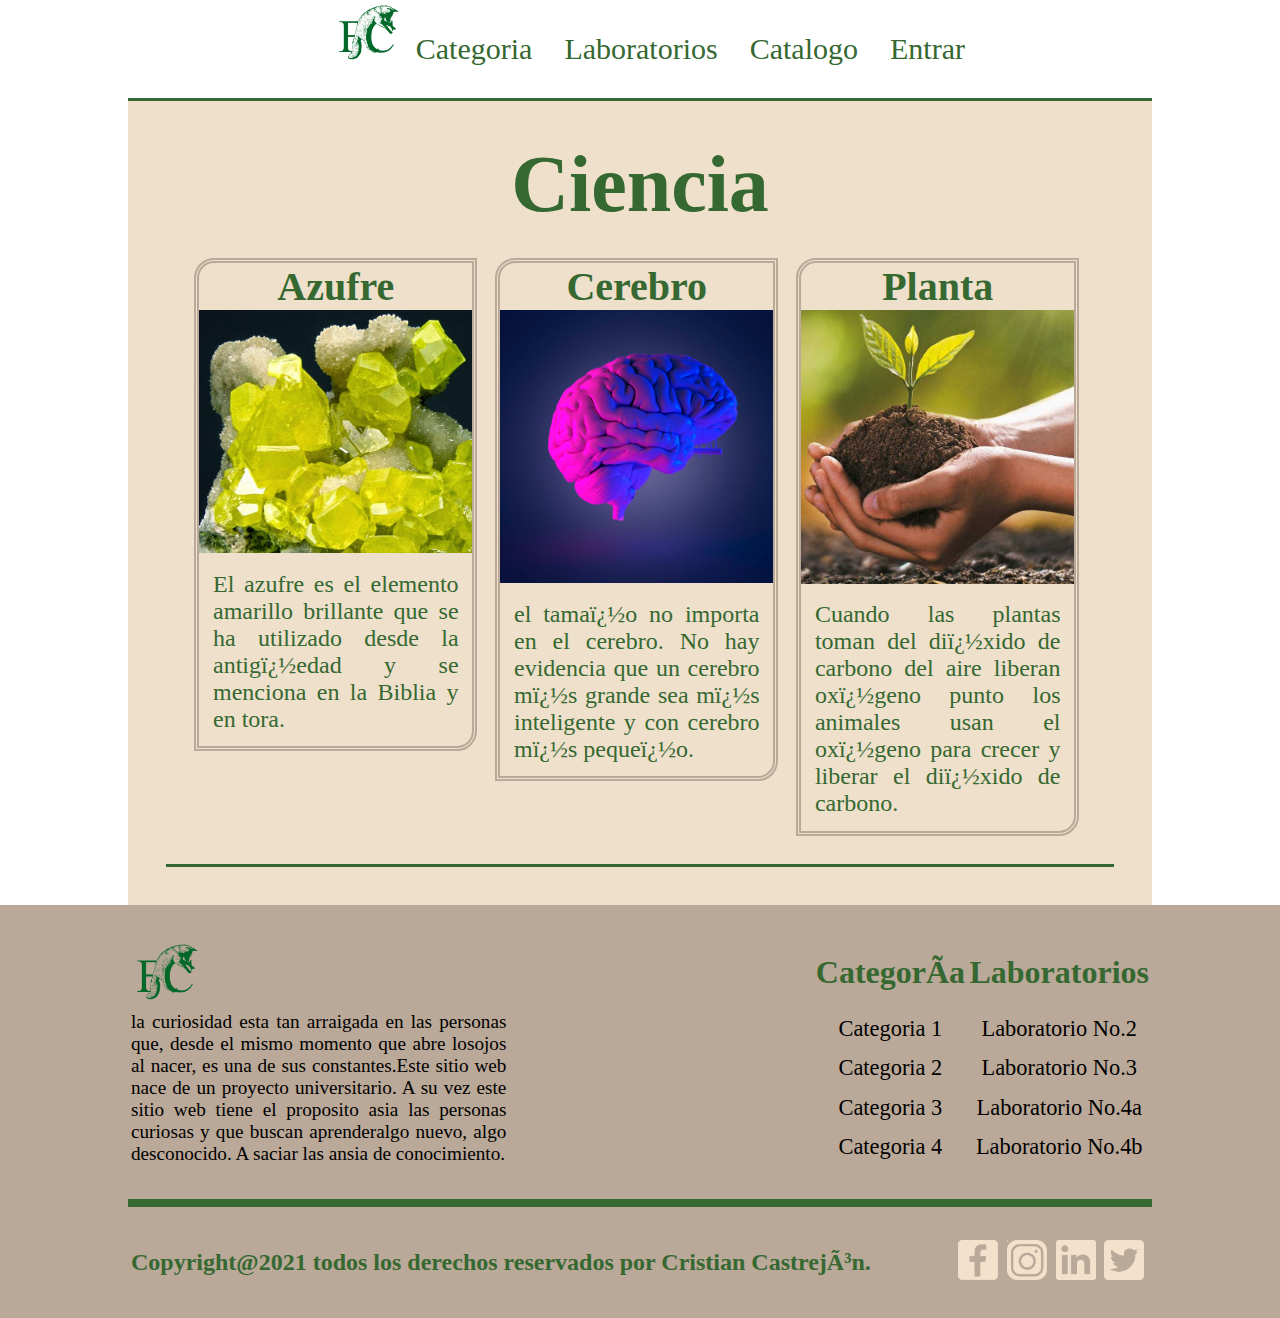
<file: paginas/ciencia.html>
<!DOCTYPE html>
<html>
<head>
<meta charset="ISO-8859-1">
<title>Ciencia</title>
   <link rel="shortcut icon" href="../imagenes/zorrito.png" />
   <link href="../css/post.css" rel="stylesheet" type="text/css">
</head>
<body>
<header>
	<link href="../css/nav.css" rel="stylesheet" type="text/css">
	<nav>
		<ul class="contenedornav">
			<li><a href="../index.html"><img src="../imagenes/zorrito.png" alt="logo"height="67"></a></li>
				 <li class="parte"><a >Categoria</a>
					 <ul class="lab">
						 <li ><a href="historia.html">Historia</a>
						 <li ><a href="ciencia.html">Ciencia</a>
						 <li ><a href="geografia.html">Geografía</a>
						 <li ><a href="cultura.html">Cultura</a>
					 </ul>
				 </li>
				 <li class="parte"><a >Laboratorios</a>
					 <ul class="lab">
						 <li ><a href="laboratori2.html">Laboratorio No. 2.2</a>
						 <li ><a href="laboratorio3.html">Laboratorio No. 3</a>
					 </ul>
				 </li>
				 <li class="parte"><a href="#">Catalogo</a></li>
				 <li class="parte"><a href="entrar.html">Entrar</a></li>
		</ul>
	</nav>
<main>

<h1>Ciencia</h1>
	<article class="seccion-post">
		<div class="caja-post">
			<div class="post">
				<h2 class="titulo">Azufre</h2>
				<img class="figura" src="../imagenes/azufre.jpg">			
				<p class="descripcion">
				El azufre es el elemento amarillo brillante que se ha utilizado desde la antig�edad y se menciona en la Biblia y en tora.
				</p>
		</div>
		<div class="post">
			<h2 class="titulo">Cerebro</h2>
			<img class="figura" src="..\imagenes\cerebro.jpg">
			<p class="descripcion">
			el tama�o no importa en el cerebro. No hay evidencia que un cerebro m�s grande sea m�s inteligente y con cerebro m�s peque�o.
			</p>
		</div>
		
		<div class="post">
			<h2 class="titulo">Planta</h2>
			<img class="figura" src="..\imagenes\planta.jpg">
			<p class="descripcion">
			Cuando las plantas toman del di�xido de carbono del aire liberan ox�geno punto los animales usan el ox�geno para crecer y liberar el di�xido de carbono.
			</p>
		</div>
	</div>
		
	</article>
</main>
</header>
<link href="../css/footer.css" rel="stylesheet" type="text/css">
<footer>
    <TABLE>
        <TR>
            <TH><img src="../imagenes/zorrito.png" alt="" width="10%"></TH>
            <TH class="texpie2">Categoría</TH>
            <TH class="texpie2">Laboratorios</TH>
        </TR>
        <TR>
            
            <TD class="texpie" ROWSPAN=4>la curiosidad esta tan arraigada en las personas que,
                desde el mismo momento que abre losojos al nacer,
               es una de sus constantes.Este sitio web nace de un proyecto universitario.
               A su vez este sitio web tiene el proposito asia las personas curiosas y que buscan aprenderalgo nuevo,
               algo desconocido. A saciar las ansia de conocimiento.</TD>
            <TD class="columnapie"><a class="pienlace" href="#">Categoria 1</a></TD><TD class="columnapie"><a class="pienlace" href="#">Laboratorio No.2</a></TD>
        </TR>
        <TR>
            <TD class="columnapie"><a class="pienlace" href="#">Categoria 2</a></TD> <TD class="columnapie"><a class="pienlace" href="#">Laboratorio No.3</a></TD>
        </TR>
        <TR>
            <TD class="columnapie"><a class="pienlace" href="#">Categoria 3</a></TD> <TD  class="columnapie"><a class="pienlace" href="#">Laboratorio No.4a</a></TD>
        </TR>
        <TR>
            <TD class="columnapie"><a class="pienlace" href="#">Categoria 4</a></TD> <TD class="columnapie"><a class="pienlace" href="#">Laboratorio No.4b</a></TD>
        </TR>
    </TABLE>
    <hr size="8px" color=#366831 />
    <table>
    <tr><td><h2 class="autor">Copyright@2021 todos los derechos reservados por Cristian Castrejón.</h2></td>
        <td><a href="#" ><img class="red-face" src="../imagenes/facebook1.png" alt="" width="40px"></a></td>
        <td><a href="#"><img src="../imagenes/instagram1.png" alt="" width="40px" class="red"></a></td>
        <td><a href="#"><img src="../imagenes/linkedin1.png" alt="" width="40px" class="red"></a></td>
        <td><a href="#"><img src="../imagenes/twitter1.png" alt="" width="40px" class="red"></a></td>
        </tr>
        
    </table>
</footer>
</body>
</html>
</file>
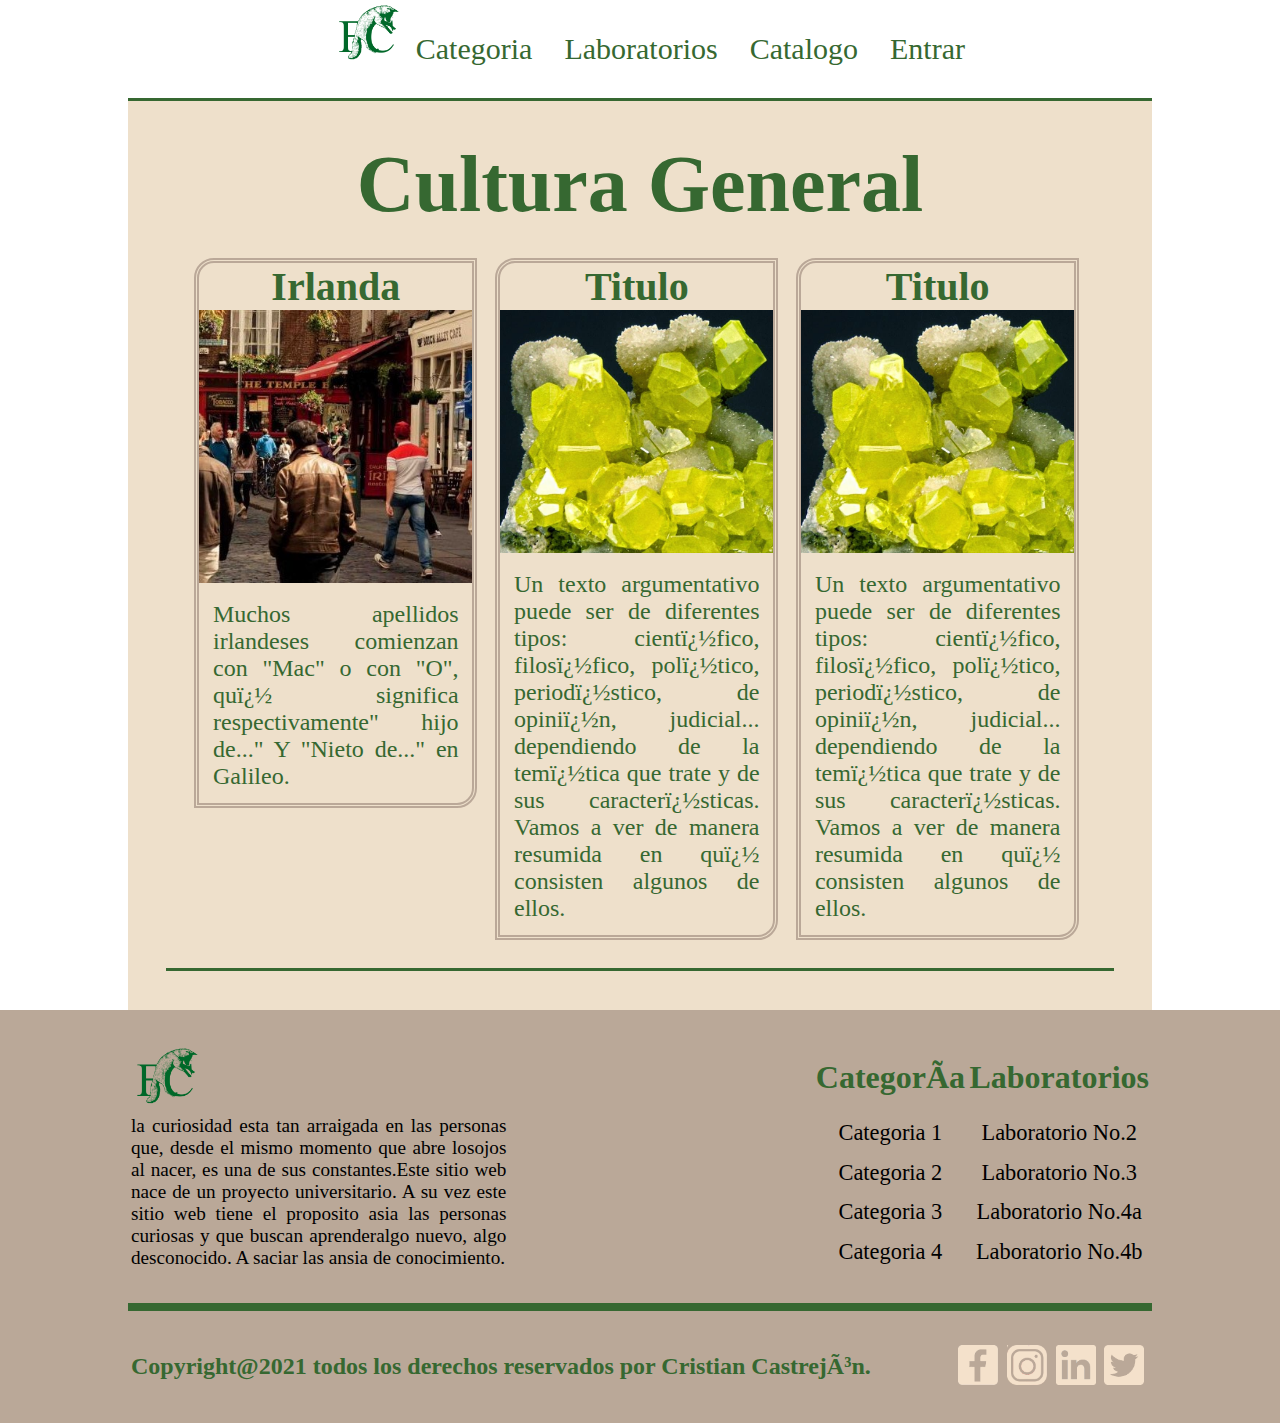
<file: paginas/cultura.html>
<!DOCTYPE html>
<html>
<head>
<meta charset="ISO-8859-1">
<title>Cultura general</title>
   <link rel="shortcut icon" href="../imagenes/zorrito.png" />
   <link href="../css/post.css" rel="stylesheet" type="text/css">
</head>
<body>
<header>
	<link href="../css/nav.css" rel="stylesheet" type="text/css">
	<nav>
		<ul class="contenedornav">
			<li><a href="../index.html"><img src="../imagenes/zorrito.png" alt="logo"height="67"></a></li>
				 <li class="parte"><a >Categoria</a>
					 <ul class="lab">
						 <li ><a href="historia.html">Historia</a>
						 <li ><a href="ciencia.html">Ciencia</a>
						 <li ><a href="geografia.html">Geografía</a>
						 <li ><a href="cultura.html">Cultura</a>
					 </ul>
				 </li>
				 <li class="parte"><a >Laboratorios</a>
					 <ul class="lab">
						 <li ><a href="laboratori2.html">Laboratorio No. 2.2</a>
						 <li ><a href="laboratorio3.html">Laboratorio No. 3</a>
					 </ul>
				 </li>
				 <li class="parte"><a href="#">Catalogo</a></li>
				 <li class="parte"><a href="entrar.html">Entrar</a></li>
		</ul>
	</nav>
<main>

<h1>Cultura General</h1>
	<article class="seccion-post">
		<div class="caja-post">
			<div class="post">
				<h2 class="titulo">Irlanda</h2>
				<img class="figura" src="..\imagenes\irlanda.jpg">			
				<p class="descripcion">
				Muchos apellidos irlandeses comienzan con "Mac" o con "O", qu� significa respectivamente" hijo de..." Y "Nieto de..." en Galileo.
				</p>
		</div>
		<div class="post">
			<h2 class="titulo">Titulo</h2>
			<img class="figura" src="../imagenes/azufre.jpg">
			<p class="descripcion">
			Un texto argumentativo puede ser de diferentes tipos: cient�fico,
			filos�fico, pol�tico, period�stico, de opini�n,
			judicial... dependiendo de la tem�tica que trate y de sus caracter�sticas.
			Vamos a ver de manera resumida en qu� consisten algunos de ellos.
			</p>
		</div>
		
		<div class="post">
			<h2 class="titulo">Titulo</h2>
			<img class="figura" src="../imagenes/azufre.jpg">
			<p class="descripcion">
			Un texto argumentativo puede ser de diferentes tipos: cient�fico,
			filos�fico, pol�tico, period�stico, de opini�n,
			judicial... dependiendo de la tem�tica que trate y de sus caracter�sticas.
			Vamos a ver de manera resumida en qu� consisten algunos de ellos.
			</p>
		</div>
	</div>
		
	</article>


</main>
</header>
<link href="../css/footer.css" rel="stylesheet" type="text/css">
<footer>
    <TABLE>
        <TR>
            <TH><img src="../imagenes/zorrito.png" alt="" width="10%"></TH>
            <TH class="texpie2">Categoría</TH>
            <TH class="texpie2">Laboratorios</TH>
        </TR>
        <TR>
            
            <TD class="texpie" ROWSPAN=4>la curiosidad esta tan arraigada en las personas que,
                desde el mismo momento que abre losojos al nacer,
               es una de sus constantes.Este sitio web nace de un proyecto universitario.
               A su vez este sitio web tiene el proposito asia las personas curiosas y que buscan aprenderalgo nuevo,
               algo desconocido. A saciar las ansia de conocimiento.</TD>
            <TD class="columnapie"><a class="pienlace" href="#">Categoria 1</a></TD><TD class="columnapie"><a class="pienlace" href="#">Laboratorio No.2</a></TD>
        </TR>
        <TR>
            <TD class="columnapie"><a class="pienlace" href="#">Categoria 2</a></TD> <TD class="columnapie"><a class="pienlace" href="#">Laboratorio No.3</a></TD>
        </TR>
        <TR>
            <TD class="columnapie"><a class="pienlace" href="#">Categoria 3</a></TD> <TD  class="columnapie"><a class="pienlace" href="#">Laboratorio No.4a</a></TD>
        </TR>
        <TR>
            <TD class="columnapie"><a class="pienlace" href="#">Categoria 4</a></TD> <TD class="columnapie"><a class="pienlace" href="#">Laboratorio No.4b</a></TD>
        </TR>
    </TABLE>
    <hr size="8px" color=#366831 />
    <table>
    <tr><td><h2 class="autor">Copyright@2021 todos los derechos reservados por Cristian Castrejón.</h2></td>
        <td><a href="#" ><img class="red-face" src="../imagenes/facebook1.png" alt="" width="40px"></a></td>
        <td><a href="#"><img src="../imagenes/instagram1.png" alt="" width="40px" class="red"></a></td>
        <td><a href="#"><img src="../imagenes/linkedin1.png" alt="" width="40px" class="red"></a></td>
        <td><a href="#"><img src="../imagenes/twitter1.png" alt="" width="40px" class="red"></a></td>
        </tr>
        
    </table>
</footer>
</body>
</html>
</file>
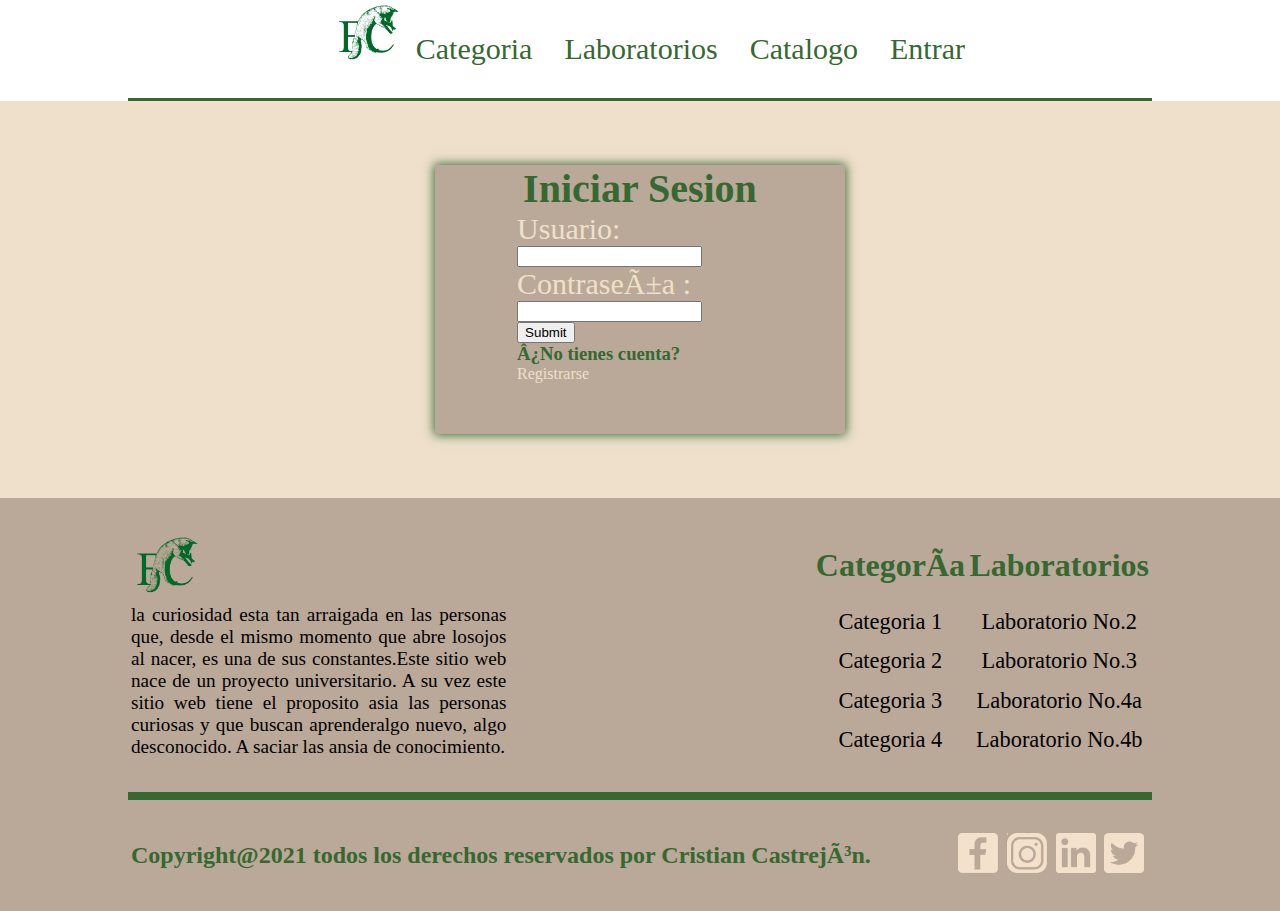
<file: paginas/entrar.html>
<!DOCTYPE html>
<html>
<head>
<meta charset="ISO-8859-1">
<title>Iniciar Sesión</title>
   <link rel="shortcut icon" href="../imagenes/zorrito.png" />
<link href="../css/entrar.css" rel="stylesheet" type="text/css">
</head>
<body>
<header>
	<link href="../css/nav.css" rel="stylesheet" type="text/css">
	<nav>
		<ul class="contenedornav">
			<li><a href="../index.html"><img src="../imagenes/zorrito.png" alt="logo"height="67"></a></li>
				 <li class="parte"><a >Categoria</a>
					 <ul class="lab">
						 <li ><a href="historia.html">Historia</a>
						 <li ><a href="ciencia.html">Ciencia</a>
						 <li ><a href="geografia.html">Geografía</a>
						 <li ><a href="cultura.html">Cultura</a>
					 </ul>
				 </li>
				 <li class="parte"><a >Laboratorios</a>
					 <ul class="lab">
						 <li ><a href="laboratori2.html">Laboratorio No. 2.2</a>
						 <li ><a href="laboratorio3.html">Laboratorio No. 3</a>
					 </ul>
				 </li>
				 <li class="parte"><a href="#">Catalogo</a></li>
				 <li class="parte"><a href="entrar.html">Entrar</a></li>
		</ul>
	</nav>
<main>
	<form action="">
	<h2 class="titulof"> Iniciar Sesion</h2>
		<label>Usuario:</label>
		<input type="text">
		<label>Contraseña :</label>
		<input type="password">
		<input type="submit">
		<h3>¿No tienes cuenta?</h3>
		<a class="regis" href="registrarse.html">Registrarse</a>		
	</form>
</main>
</header>
<link href="../css/footer.css" rel="stylesheet" type="text/css">
<footer>
    <TABLE>
        <TR>
            <TH><img src="../imagenes/zorrito.png" alt="" width="10%"></TH>
            <TH class="texpie2">Categoría</TH>
            <TH class="texpie2">Laboratorios</TH>
        </TR>
        <TR>
            
            <TD class="texpie" ROWSPAN=4>la curiosidad esta tan arraigada en las personas que,
                desde el mismo momento que abre losojos al nacer,
               es una de sus constantes.Este sitio web nace de un proyecto universitario.
               A su vez este sitio web tiene el proposito asia las personas curiosas y que buscan aprenderalgo nuevo,
               algo desconocido. A saciar las ansia de conocimiento.</TD>
            <TD class="columnapie"><a class="pienlace" href="#">Categoria 1</a></TD><TD class="columnapie"><a class="pienlace" href="#">Laboratorio No.2</a></TD>
        </TR>
        <TR>
            <TD class="columnapie"><a class="pienlace" href="#">Categoria 2</a></TD> <TD class="columnapie"><a class="pienlace" href="#">Laboratorio No.3</a></TD>
        </TR>
        <TR>
            <TD class="columnapie"><a class="pienlace" href="#">Categoria 3</a></TD> <TD  class="columnapie"><a class="pienlace" href="#">Laboratorio No.4a</a></TD>
        </TR>
        <TR>
            <TD class="columnapie"><a class="pienlace" href="#">Categoria 4</a></TD> <TD class="columnapie"><a class="pienlace" href="#">Laboratorio No.4b</a></TD>
        </TR>
    </TABLE>
    <hr size="8px" color=#366831 />
    <table>
    <tr><td><h2 class="autor">Copyright@2021 todos los derechos reservados por Cristian Castrejón.</h2></td>
        <td><a href="#" ><img class="red-face" src="../imagenes/facebook1.png" alt="" width="40px"></a></td>
        <td><a href="#"><img src="../imagenes/instagram1.png" alt="" width="40px" class="red"></a></td>
        <td><a href="#"><img src="../imagenes/linkedin1.png" alt="" width="40px" class="red"></a></td>
        <td><a href="#"><img src="../imagenes/twitter1.png" alt="" width="40px" class="red"></a></td>
        </tr>
        
    </table>
</footer>
</body>
</html>
</file>
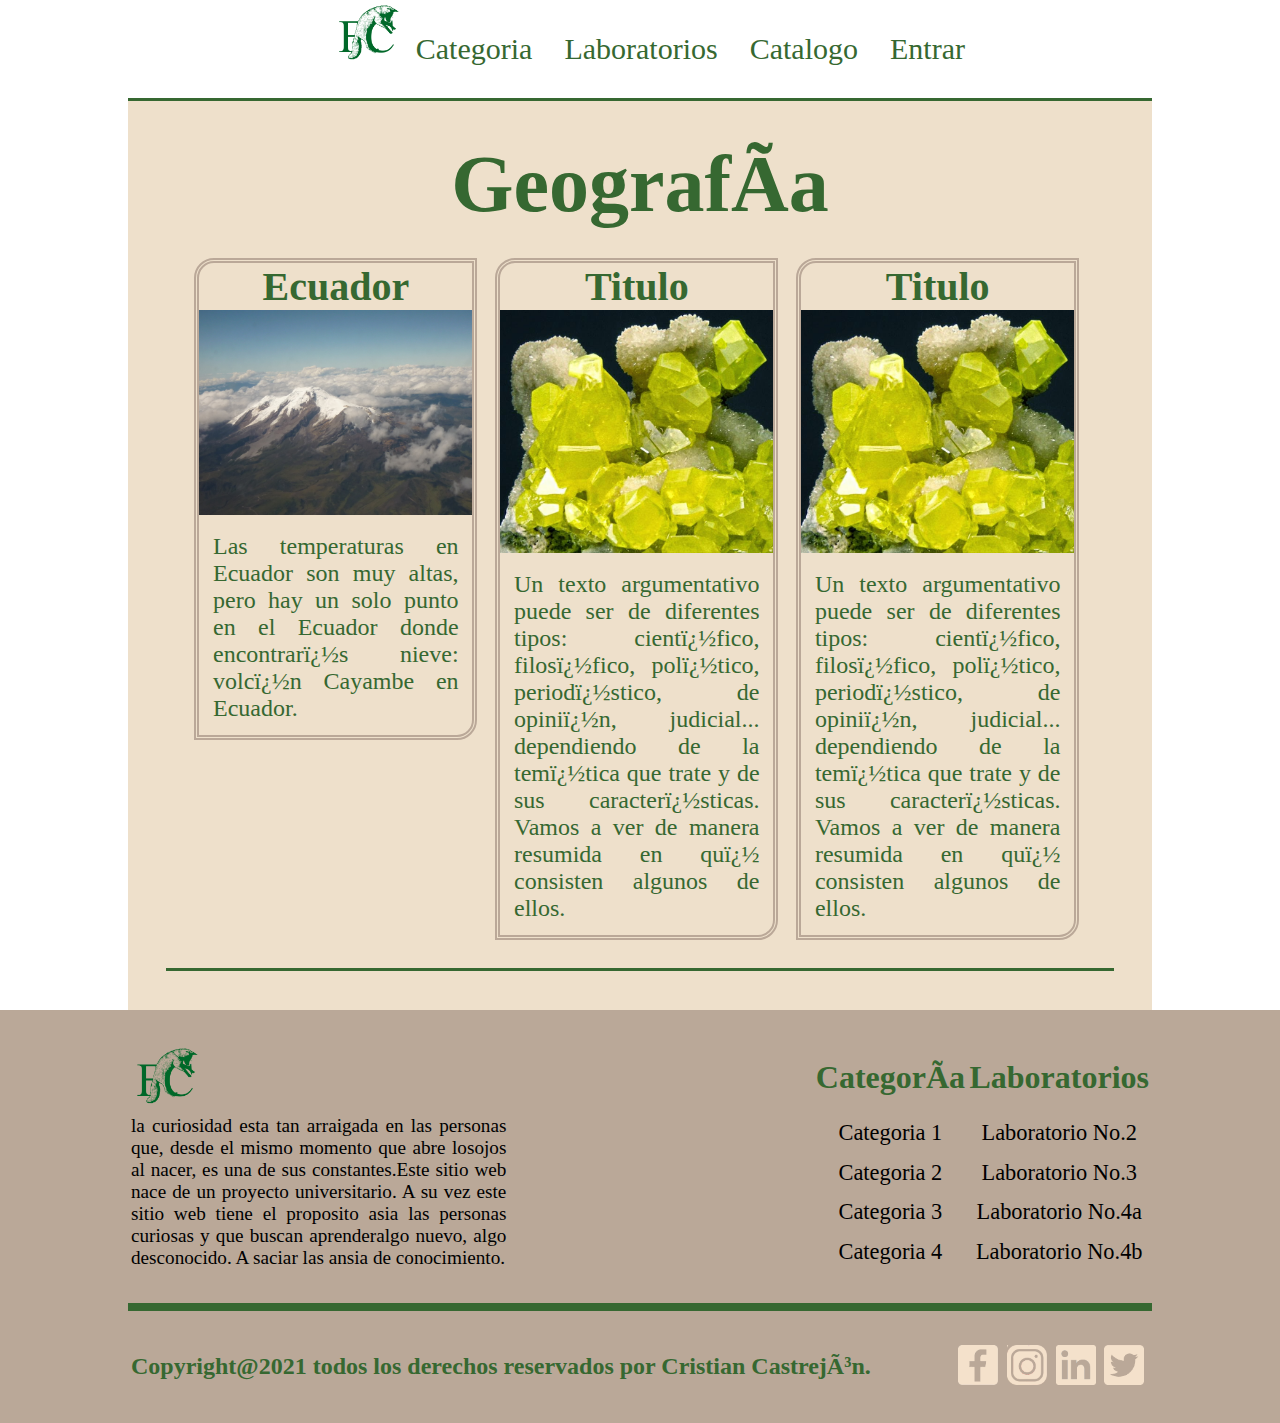
<file: paginas/geografia.html>
<!DOCTYPE html>
<html>
<head>
<meta charset="ISO-8859-1">
<title>Geografía</title>
   <link rel="shortcut icon" href="../imagenes/zorrito.png" />
   <link href="../css/post.css" rel="stylesheet" type="text/css">
</head>
<body>
<header>
	<link href="../css/nav.css" rel="stylesheet" type="text/css">
	<nav>
		<ul class="contenedornav">
			<li><a href="../index.html"><img src="../imagenes/zorrito.png" alt="logo"height="67"></a></li>
				 <li class="parte"><a >Categoria</a>
					 <ul class="lab">
						 <li ><a href="historia.html">Historia</a>
						 <li ><a href="ciencia.html">Ciencia</a>
						 <li ><a href="geografia.html">Geografía</a>
						 <li ><a href="cultura.html">Cultura</a>
					 </ul>
				 </li>
				 <li class="parte"><a >Laboratorios</a>
					 <ul class="lab">
						 <li ><a href="laboratori2.html">Laboratorio No. 2.2</a>
						 <li ><a href="laboratorio3.html">Laboratorio No. 3</a>
					 </ul>
				 </li>
				 <li class="parte"><a href="#">Catalogo</a></li>
				 <li class="parte"><a href="entrar.html">Entrar</a></li>
		</ul>
	</nav>
<main>

<h1>Geografía</h1>
	<article class="seccion-post">
		<div class="caja-post">
			<div class="post">
				<h2 class="titulo">Ecuador</h2>
				<img class="figura" src="../imagenes/volcan en Ecuador.jpg">			
				<p class="descripcion">
				Las temperaturas en Ecuador son muy altas, pero hay un solo punto en el Ecuador donde encontrar�s nieve: volc�n Cayambe en Ecuador.
				</p>
		</div>
		<div class="post">
			<h2 class="titulo">Titulo</h2>
			<img class="figura" src="../imagenes/azufre.jpg">
			<p class="descripcion">
			Un texto argumentativo puede ser de diferentes tipos: cient�fico,
			filos�fico, pol�tico, period�stico, de opini�n,
			judicial... dependiendo de la tem�tica que trate y de sus caracter�sticas.
			Vamos a ver de manera resumida en qu� consisten algunos de ellos.
			</p>
		</div>
		
		<div class="post">
			<h2 class="titulo">Titulo</h2>
			<img class="figura" src="../imagenes/azufre.jpg">
			<p class="descripcion">
			Un texto argumentativo puede ser de diferentes tipos: cient�fico,
			filos�fico, pol�tico, period�stico, de opini�n,
			judicial... dependiendo de la tem�tica que trate y de sus caracter�sticas.
			Vamos a ver de manera resumida en qu� consisten algunos de ellos.
			</p>
		</div>
	</div>
		
	</article>
</main>
</header>
<link href="../css/footer.css" rel="stylesheet" type="text/css">
<footer>
    <TABLE>
        <TR>
            <TH><img src="../imagenes/zorrito.png" alt="" width="10%"></TH>
            <TH class="texpie2">Categoría</TH>
            <TH class="texpie2">Laboratorios</TH>
        </TR>
        <TR>
            
            <TD class="texpie" ROWSPAN=4>la curiosidad esta tan arraigada en las personas que,
                desde el mismo momento que abre losojos al nacer,
               es una de sus constantes.Este sitio web nace de un proyecto universitario.
               A su vez este sitio web tiene el proposito asia las personas curiosas y que buscan aprenderalgo nuevo,
               algo desconocido. A saciar las ansia de conocimiento.</TD>
            <TD class="columnapie"><a class="pienlace" href="#">Categoria 1</a></TD><TD class="columnapie"><a class="pienlace" href="#">Laboratorio No.2</a></TD>
        </TR>
        <TR>
            <TD class="columnapie"><a class="pienlace" href="#">Categoria 2</a></TD> <TD class="columnapie"><a class="pienlace" href="#">Laboratorio No.3</a></TD>
        </TR>
        <TR>
            <TD class="columnapie"><a class="pienlace" href="#">Categoria 3</a></TD> <TD  class="columnapie"><a class="pienlace" href="#">Laboratorio No.4a</a></TD>
        </TR>
        <TR>
            <TD class="columnapie"><a class="pienlace" href="#">Categoria 4</a></TD> <TD class="columnapie"><a class="pienlace" href="#">Laboratorio No.4b</a></TD>
        </TR>
    </TABLE>
    <hr size="8px" color=#366831 />
    <table>
    <tr><td><h2 class="autor">Copyright@2021 todos los derechos reservados por Cristian Castrejón.</h2></td>
        <td><a href="#" ><img class="red-face" src="../imagenes/facebook1.png" alt="" width="40px"></a></td>
        <td><a href="#"><img src="../imagenes/instagram1.png" alt="" width="40px" class="red"></a></td>
        <td><a href="#"><img src="../imagenes/linkedin1.png" alt="" width="40px" class="red"></a></td>
        <td><a href="#"><img src="../imagenes/twitter1.png" alt="" width="40px" class="red"></a></td>
        </tr>
        
    </table>
</footer>
</body>
</html>
</file>
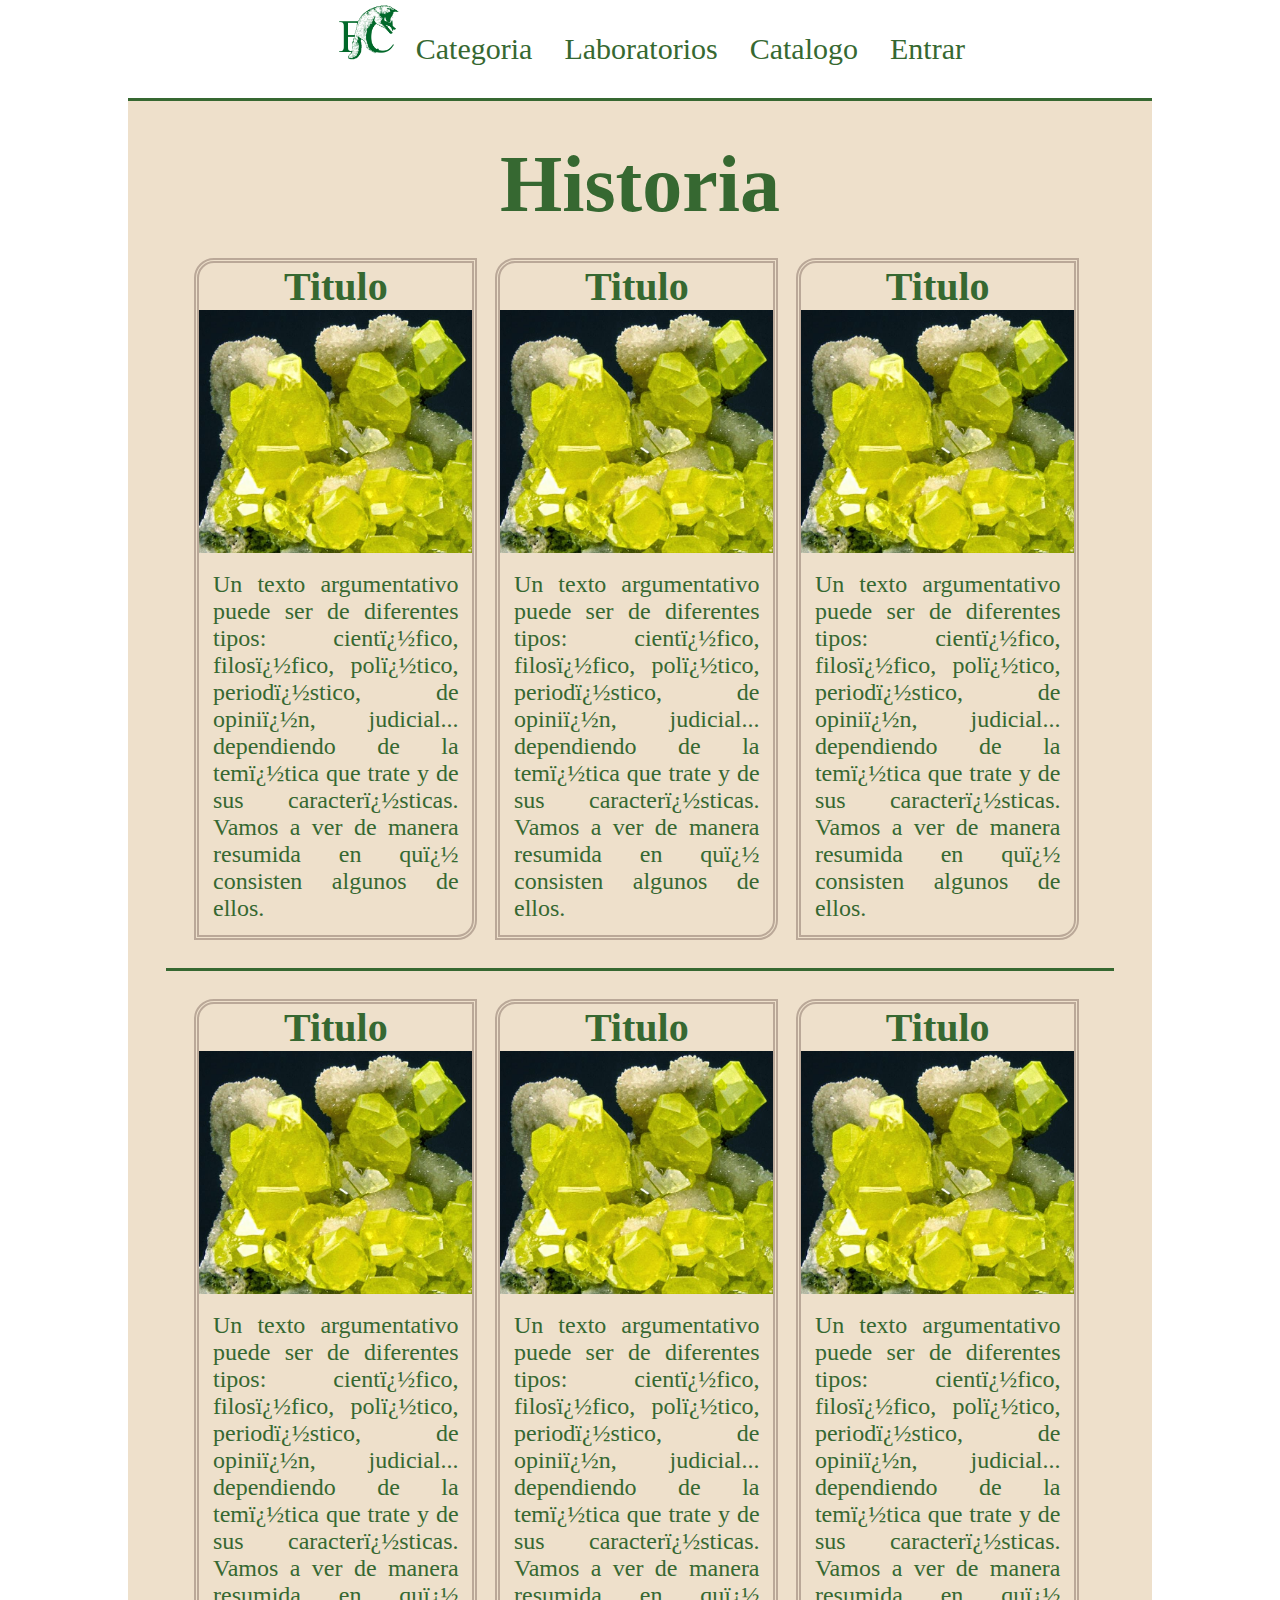
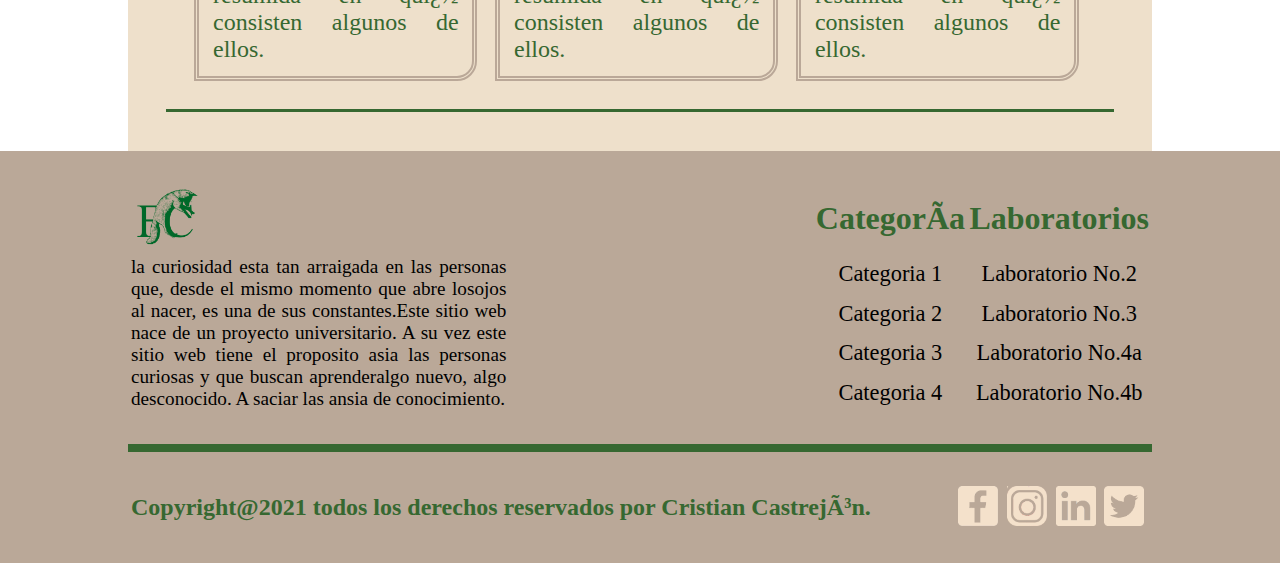
<file: paginas/historia.html>
<!DOCTYPE html>
<html>
<head>
<meta charset="ISO-8859-1">
<title>Historia</title>
   <link rel="shortcut icon" href="../imagenes/zorrito.png" />
   <link href="../css/post.css" rel="stylesheet" type="text/css">
</head>
<body>
<header>
	<link href="../css/nav.css" rel="stylesheet" type="text/css">
	<nav>
		<ul class="contenedornav">
			<li><a href="../index.html"><img src="../imagenes/zorrito.png" alt="logo"height="67"></a></li>
				 <li class="parte"><a >Categoria</a>
					 <ul class="lab">
						 <li ><a href="historia.html">Historia</a>
						 <li ><a href="ciencia.html">Ciencia</a>
						 <li ><a href="geografia.html">Geografía</a>
						 <li ><a href="cultura.html">Cultura</a>
					 </ul>
				 </li>
				 <li class="parte"><a >Laboratorios</a>
					 <ul class="lab">
						 <li ><a href="laboratori2.html">Laboratorio No. 2.2</a>
						 <li ><a href="laboratorio3.html">Laboratorio No. 3</a>
					 </ul>
				 </li>
				 <li class="parte"><a href="#">Catalogo</a></li>
				 <li class="parte"><a href="entrar.html">Entrar</a></li>
		</ul>
	</nav>
<main>
<h1>Historia</h1>
	<article class="seccion-post">
		<div class="caja-post">
			<div class="post">
				<h2 class="titulo">Titulo</h2>
				<img class="figura" src="../imagenes/azufre.jpg">			
				<p class="descripcion">
				Un texto argumentativo puede ser de diferentes tipos: cient�fico,
				filos�fico, pol�tico, period�stico, de opini�n,
				judicial... dependiendo de la tem�tica que trate y de sus caracter�sticas.
				Vamos a ver de manera resumida en qu� consisten algunos de ellos.
				</p>
		</div>
		<div class="post">
			<h2 class="titulo">Titulo</h2>
			<img class="figura" src="../imagenes/azufre.jpg">
			<p class="descripcion">
			Un texto argumentativo puede ser de diferentes tipos: cient�fico,
			filos�fico, pol�tico, period�stico, de opini�n,
			judicial... dependiendo de la tem�tica que trate y de sus caracter�sticas.
			Vamos a ver de manera resumida en qu� consisten algunos de ellos.
			</p>
		</div>
		
		<div class="post">
			<h2 class="titulo">Titulo</h2>
			<img class="figura" src="../imagenes/azufre.jpg">
			<p class="descripcion">
			Un texto argumentativo puede ser de diferentes tipos: cient�fico,
			filos�fico, pol�tico, period�stico, de opini�n,
			judicial... dependiendo de la tem�tica que trate y de sus caracter�sticas.
			Vamos a ver de manera resumida en qu� consisten algunos de ellos.
			</p>
		</div>
	</div>
		
	</article>
	<article class="seccion-post">
		<div class="caja-post">
			<div class="post">
				<h2 class="titulo">Titulo</h2>
				<img class="figura" src="../imagenes/azufre.jpg">			
				<p class="descripcion">
				Un texto argumentativo puede ser de diferentes tipos: cient�fico,
				filos�fico, pol�tico, period�stico, de opini�n,
				judicial... dependiendo de la tem�tica que trate y de sus caracter�sticas.
				Vamos a ver de manera resumida en qu� consisten algunos de ellos.
				</p>
		</div>
		<div class="post">
			<h2 class="titulo">Titulo</h2>
			<img class="figura" src="../imagenes/azufre.jpg">
			<p class="descripcion">
			Un texto argumentativo puede ser de diferentes tipos: cient�fico,
			filos�fico, pol�tico, period�stico, de opini�n,
			judicial... dependiendo de la tem�tica que trate y de sus caracter�sticas.
			Vamos a ver de manera resumida en qu� consisten algunos de ellos.
			</p>
		</div>
		
		<div class="post">
			<h2 class="titulo">Titulo</h2>
			<img class="figura" src="../imagenes/azufre.jpg">
			<p class="descripcion">
			Un texto argumentativo puede ser de diferentes tipos: cient�fico,
			filos�fico, pol�tico, period�stico, de opini�n,
			judicial... dependiendo de la tem�tica que trate y de sus caracter�sticas.
			Vamos a ver de manera resumida en qu� consisten algunos de ellos.
			</p>
		</div>
	</div>
		
	</article>
</main>
</header>
<link href="../css/footer.css" rel="stylesheet" type="text/css">
<footer>
    <TABLE>
        <TR>
            <TH><img src="../imagenes/zorrito.png" alt="" width="10%"></TH>
            <TH class="texpie2">Categoría</TH>
            <TH class="texpie2">Laboratorios</TH>
        </TR>
        <TR>
            
            <TD class="texpie" ROWSPAN=4>la curiosidad esta tan arraigada en las personas que,
                desde el mismo momento que abre losojos al nacer,
               es una de sus constantes.Este sitio web nace de un proyecto universitario.
               A su vez este sitio web tiene el proposito asia las personas curiosas y que buscan aprenderalgo nuevo,
               algo desconocido. A saciar las ansia de conocimiento.</TD>
            <TD class="columnapie"><a class="pienlace" href="#">Categoria 1</a></TD><TD class="columnapie"><a class="pienlace" href="#">Laboratorio No.2</a></TD>
        </TR>
        <TR>
            <TD class="columnapie"><a class="pienlace" href="#">Categoria 2</a></TD> <TD class="columnapie"><a class="pienlace" href="#">Laboratorio No.3</a></TD>
        </TR>
        <TR>
            <TD class="columnapie"><a class="pienlace" href="#">Categoria 3</a></TD> <TD  class="columnapie"><a class="pienlace" href="#">Laboratorio No.4a</a></TD>
        </TR>
        <TR>
            <TD class="columnapie"><a class="pienlace" href="#">Categoria 4</a></TD> <TD class="columnapie"><a class="pienlace" href="#">Laboratorio No.4b</a></TD>
        </TR>
    </TABLE>
    <hr size="8px" color=#366831 />
    <table>
    <tr><td><h2 class="autor">Copyright@2021 todos los derechos reservados por Cristian Castrejón.</h2></td>
        <td><a href="#" ><img class="red-face" src="../imagenes/facebook1.png" alt="" width="40px"></a></td>
        <td><a href="#"><img src="../imagenes/instagram1.png" alt="" width="40px" class="red"></a></td>
        <td><a href="#"><img src="../imagenes/linkedin1.png" alt="" width="40px" class="red"></a></td>
        <td><a href="#"><img src="../imagenes/twitter1.png" alt="" width="40px" class="red"></a></td>
        </tr>
        
    </table>
</footer>
</body>
</html>
</file>
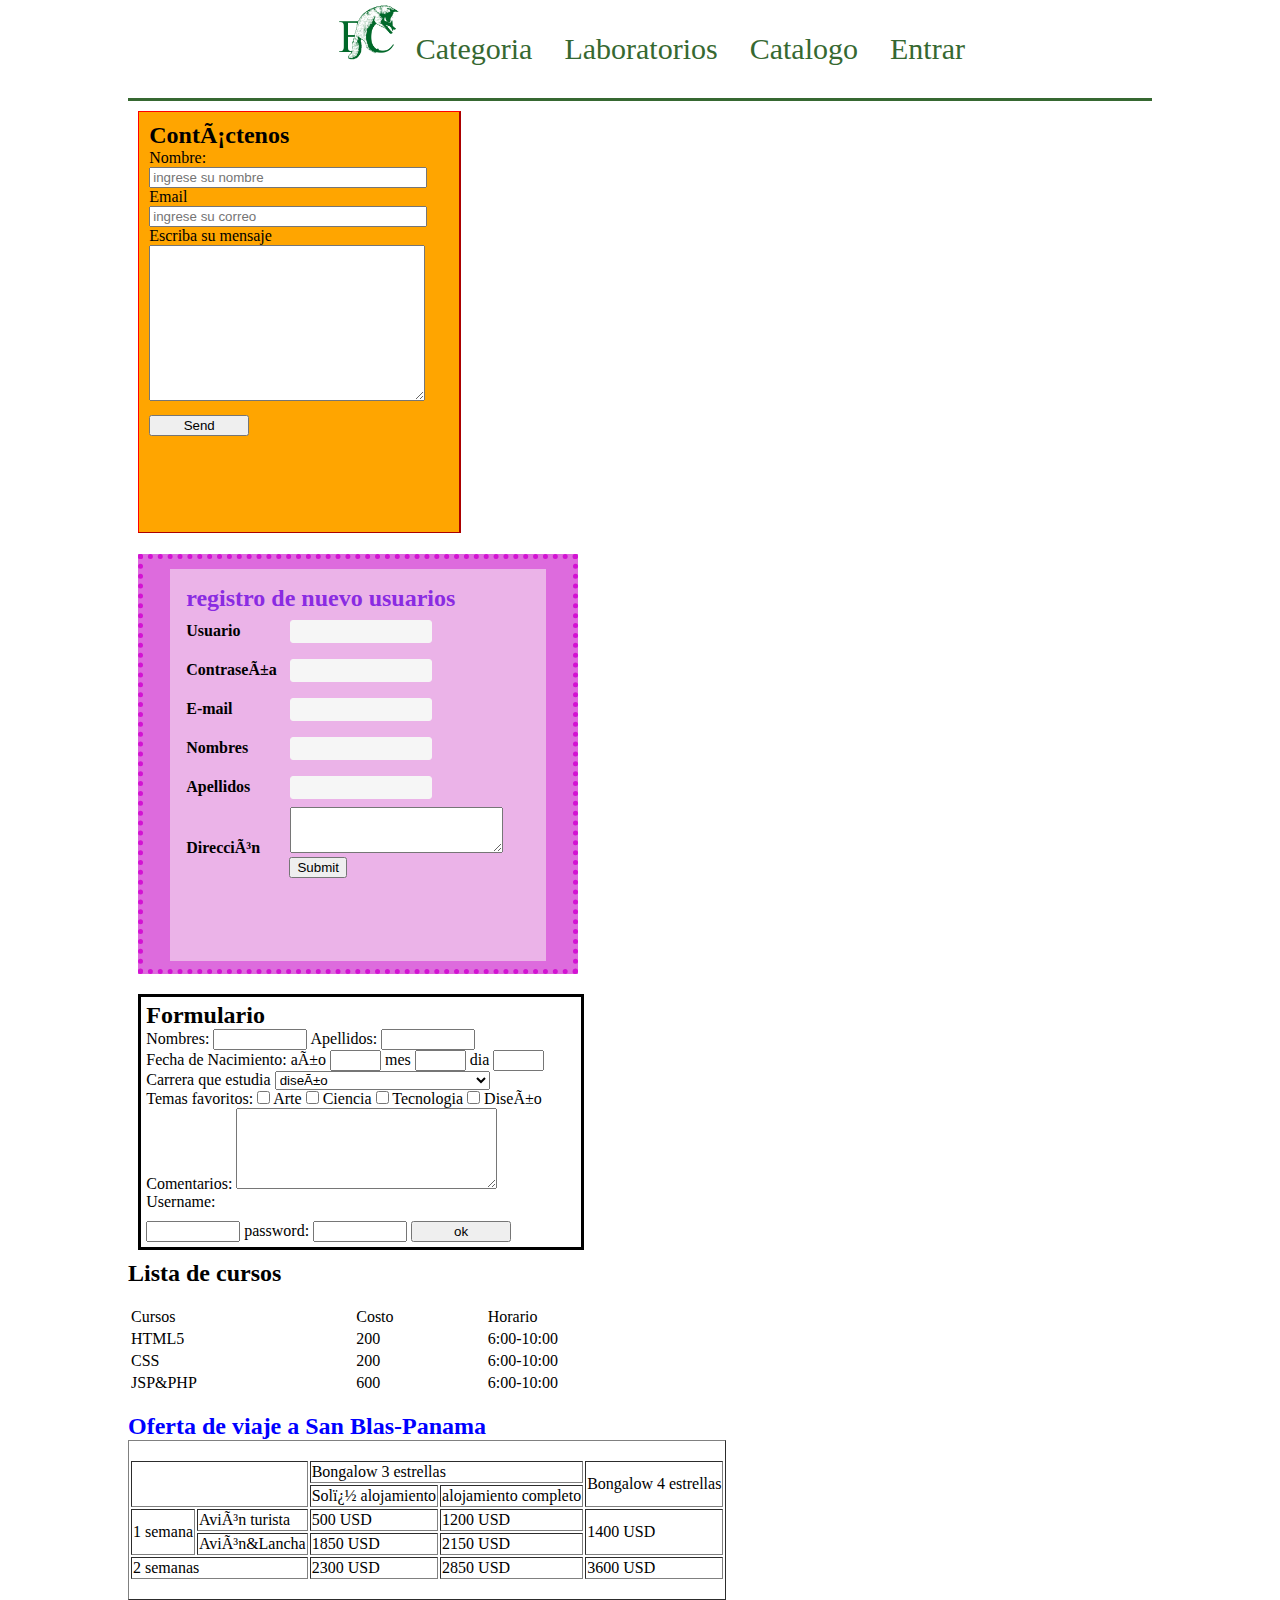
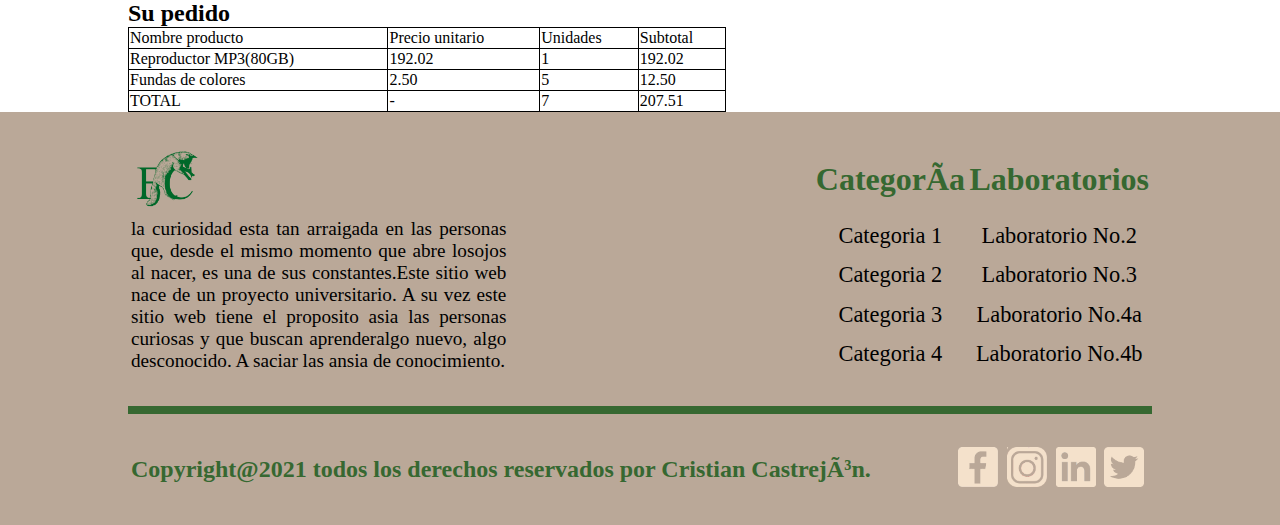
<file: paginas/laboratori2.html>
<!DOCTYPE html>
<html>
<head>
<meta charset="ISO-8859-1">
<title>Laboratorio 2.2</title>
   <link rel="shortcut icon" href="../imagenes/zorrito.png" />
<link href="../css/laboratorio2.css" rel="stylesheet" type="text/css">
</head>
<body>
<header>
	<link href="../css/nav.css" rel="stylesheet" type="text/css">
	<nav>
		<ul class="contenedornav">
            <li><a href="../index.html"><img src="../imagenes/zorrito.png" alt="logo"height="67"></a></li>
				 <li class="parte"><a >Categoria</a>
					 <ul class="lab">
						 <li ><a href="historia.html">Historia</a>
						 <li ><a href="ciencia.html">Ciencia</a>
						 <li ><a href="geografia.html">Geografía</a>
						 <li ><a href="cultura.html">Cultura</a>
					 </ul>
				 </li>
				 <li class="parte"><a >Laboratorios</a>
					 <ul class="lab">
						 <li ><a href="laboratori2.html">Laboratorio No. 2.2</a>
						 <li ><a href="laboratorio3.html">Laboratorio No. 3</a>
					 </ul>
				 </li>
				 <li class="parte"><a href="#">Catalogo</a></li>
				 <li class="parte"><a href="entrar.html">Entrar</a></li>
		</ul>
	</nav>
<main>
 <section class="uno">
            <div class="form">
                <form class="formulario1">
                    <h2>Contáctenos</h2>
                    <label>Nombre:</label>
                    <input class="controls" type="text"name="nombre"id="nombre" placeholder="ingrese su nombre">
                    
                    <label>Email</label>
                    <input class="controls" type="email"name="correo"id="correo" placeholder="ingrese su correo">
                    
                    <label>Escriba su mensaje</label>
                    <textarea class="tt" name="cuadro"  cols="30" rows="10"></textarea>
                    
                    <input class="boton" type="submit" value="Send">
                </form>
            </div>
            <div class="form">
                <div class="mora">
                    <form class="formulario2">
                        
                        <h2>registro de nuevo usuarios</h2>
    
                        <label>Usuario</label>
                        <input class="tex2" type="text">
    
                        <label>Contraseña</label>
                        <input class="tex2" type="text">
    
                        <label>E-mail</label>
                        <input class="tex2" type="text">
    
                        <label>Nombres</label>
                        <input class="tex2" type="text">
    
                        <label>Apellidos</label>
                        <input class="tex2" type="text">
    
                        <label>Dirección</label>
                        <textarea class="caja" name="direccion"></textarea>
    
                        <input class="aceptar" type="submit" placeholder="aceptar">
                    
                    </form>
                </div>
            </div>
            <div class="form">
                <form class="formulario3">
                    <h2>Formulario</h2>

                    <label>Nombres:</label>
                    <input class="nom" type="text">

                    <label>Apellidos:</label>
                    <input class="nom" type="text">

                    <label class="o">Fecha de Nacimiento: año</label>
                    <input class="aa" type="text">

                    <label>mes</label>
                    <input class="aa" type="text">

                    <label>dia</label>
                    <input class="aa" type="text">

                    <label class="ww">Carrera que estudia</label>

                    <select class="op">
                        <option>diseño</option>
                        <option>constructor</option>
                        <option>otaku</option>
                        <option>gamer</option>
                        <option>minecrafteo</option>
                       
                    </select>
                    <label class="mk" >Temas favoritos:</label>
                    <input class="sr" type="checkbox">
                    <label class="sr" >Arte</label>
                    <input class="" type="checkbox">
                    <label>Ciencia</label>
                    <input class="" type="checkbox">
                    <label>Tecnologia</label>
                    <input class="" type="checkbox">
                    <label>Diseño</label>

                    <label>Comentarios:</label>
                    <textarea class="hjk" name="" id="" cols="30" rows="5"></textarea>

                    <label class="nb">Username:</label>
                    <input class="cont" type="text">

                    <label class="">password:</label>
                    <input class="cont1" type="password">
                    
                    <input class="boton" type="submit" value="ok">

                </form>
            </div>
        </section>
        <section class="dos">
            <h2>Lista de cursos</h2>
            <table class="tabla1">
                <tr>
                    <td>Cursos</td>
                    <td>Costo</td>
                    <td>Horario</td>
                </tr>
                <tr>
                    <td>HTML5</td>
                    <td>200</td>
                    <td>6:00-10:00</td>
                </tr>
                <tr>
                    <td>CSS</td>
                    <td>200</td>
                    <td>6:00-10:00</td>
                </tr>
                <tr>
                    <td>JSP&PHP</td>
                    <td>600</td>
                    <td>6:00-10:00</td>
                </tr>
            </table>
            <h2 class="titulo2">Oferta de viaje a San Blas-Panama</h2>
            <table border="1" class="tabla2">
               <tr>
                   <td rowspan="2" colspan="2"></td>
                <td colspan="2"> Bongalow 3 estrellas</td>
                <td rowspan="2">Bongalow 4 estrellas</td>
               </tr>

               <tr>
                   <td>Sol� alojamiento</td>
                   <td>alojamiento completo</td>
               </tr>
               <tr>
                <td rowspan="2" >1 semana</td>
                <td >Avión turista</td>
                <td>500 USD</td>
                <td>1200 USD</td>
                <td rowspan="2">1400 USD</td>
               </tr>

               <tr>
                <td>Avión&Lancha</td>
                <td>1850 USD</td>
                <td>2150 USD</td>
               </tr>
               <tr>
                   <td colspan="2">2 semanas</td>
                   <td>2300 USD</td>
                   <td>2850 USD</td>
                   <td>3600 USD</td>
               </tr>
            </table>
            <H2>Su pedido</H2>
            <table class="tabla3">
                <tr class="trr">
                    <td class="tdd">Nombre producto</td>
                    <td class="tdd"> Precio unitario</td>
                    <td class="tdd">Unidades</td>
                    <td class="tdd">Subtotal</td>
                </tr>
                <tr class="trr">
                    <td class="tdd">Reproductor MP3(80GB)</td>
                    <td class="tdd">192.02</td>
                    <td class="tdd">1</td>
                    <td class="tdd">192.02</td>
                </tr>

                <tr class="trr">
                    <td class="tdd">Fundas de colores</td>
                    <td class="tdd">2.50</td>
                    <td class="tdd">5</td>
                    <td class="tdd">12.50</td>
                </tr>

                <tr class="trr">
                    <td class="tdd">TOTAL</td>
                    <td class="tdd">-</td>
                    <td class="tdd">7</td>
                    <td class="tdd">207.51</td>
                </tr>

               
            </table>

        </section>
</main>
</header>

<link href="../css/footer.css" rel="stylesheet" type="text/css">
<footer>
    <TABLE>
        <TR>
            <TH><img src="../imagenes/zorrito.png" alt="" width="10%"></TH>
            <TH class="texpie2">Categoría</TH>
            <TH class="texpie2">Laboratorios</TH>
        </TR>
        <TR>
            
            <TD class="texpie" ROWSPAN=4>la curiosidad esta tan arraigada en las personas que,
                desde el mismo momento que abre losojos al nacer,
               es una de sus constantes.Este sitio web nace de un proyecto universitario.
               A su vez este sitio web tiene el proposito asia las personas curiosas y que buscan aprenderalgo nuevo,
               algo desconocido. A saciar las ansia de conocimiento.</TD>
            <TD class="columnapie"><a class="pienlace" href="#">Categoria 1</a></TD><TD class="columnapie"><a class="pienlace" href="#">Laboratorio No.2</a></TD>
        </TR>
        <TR>
            <TD class="columnapie"><a class="pienlace" href="#">Categoria 2</a></TD> <TD class="columnapie"><a class="pienlace" href="#">Laboratorio No.3</a></TD>
        </TR>
        <TR>
            <TD class="columnapie"><a class="pienlace" href="#">Categoria 3</a></TD> <TD  class="columnapie"><a class="pienlace" href="#">Laboratorio No.4a</a></TD>
        </TR>
        <TR>
            <TD class="columnapie"><a class="pienlace" href="#">Categoria 4</a></TD> <TD class="columnapie"><a class="pienlace" href="#">Laboratorio No.4b</a></TD>
        </TR>
    </TABLE>
    <hr size="8px" color=#366831 />
    <table>
    <tr><td><h2 class="autor">Copyright@2021 todos los derechos reservados por Cristian Castrejón.</h2></td>
        <td><a href="#" ><img class="red-face" src="../imagenes/facebook1.png" alt="" width="40px"></a></td>
        <td><a href="#"><img src="../imagenes/instagram1.png" alt="" width="40px" class="red"></a></td>
        <td><a href="#"><img src="../imagenes/linkedin1.png" alt="" width="40px" class="red"></a></td>
        <td><a href="#"><img src="../imagenes/twitter1.png" alt="" width="40px" class="red"></a></td>
        </tr>
        
    </table>
</footer>
</body>
</html>
</file>
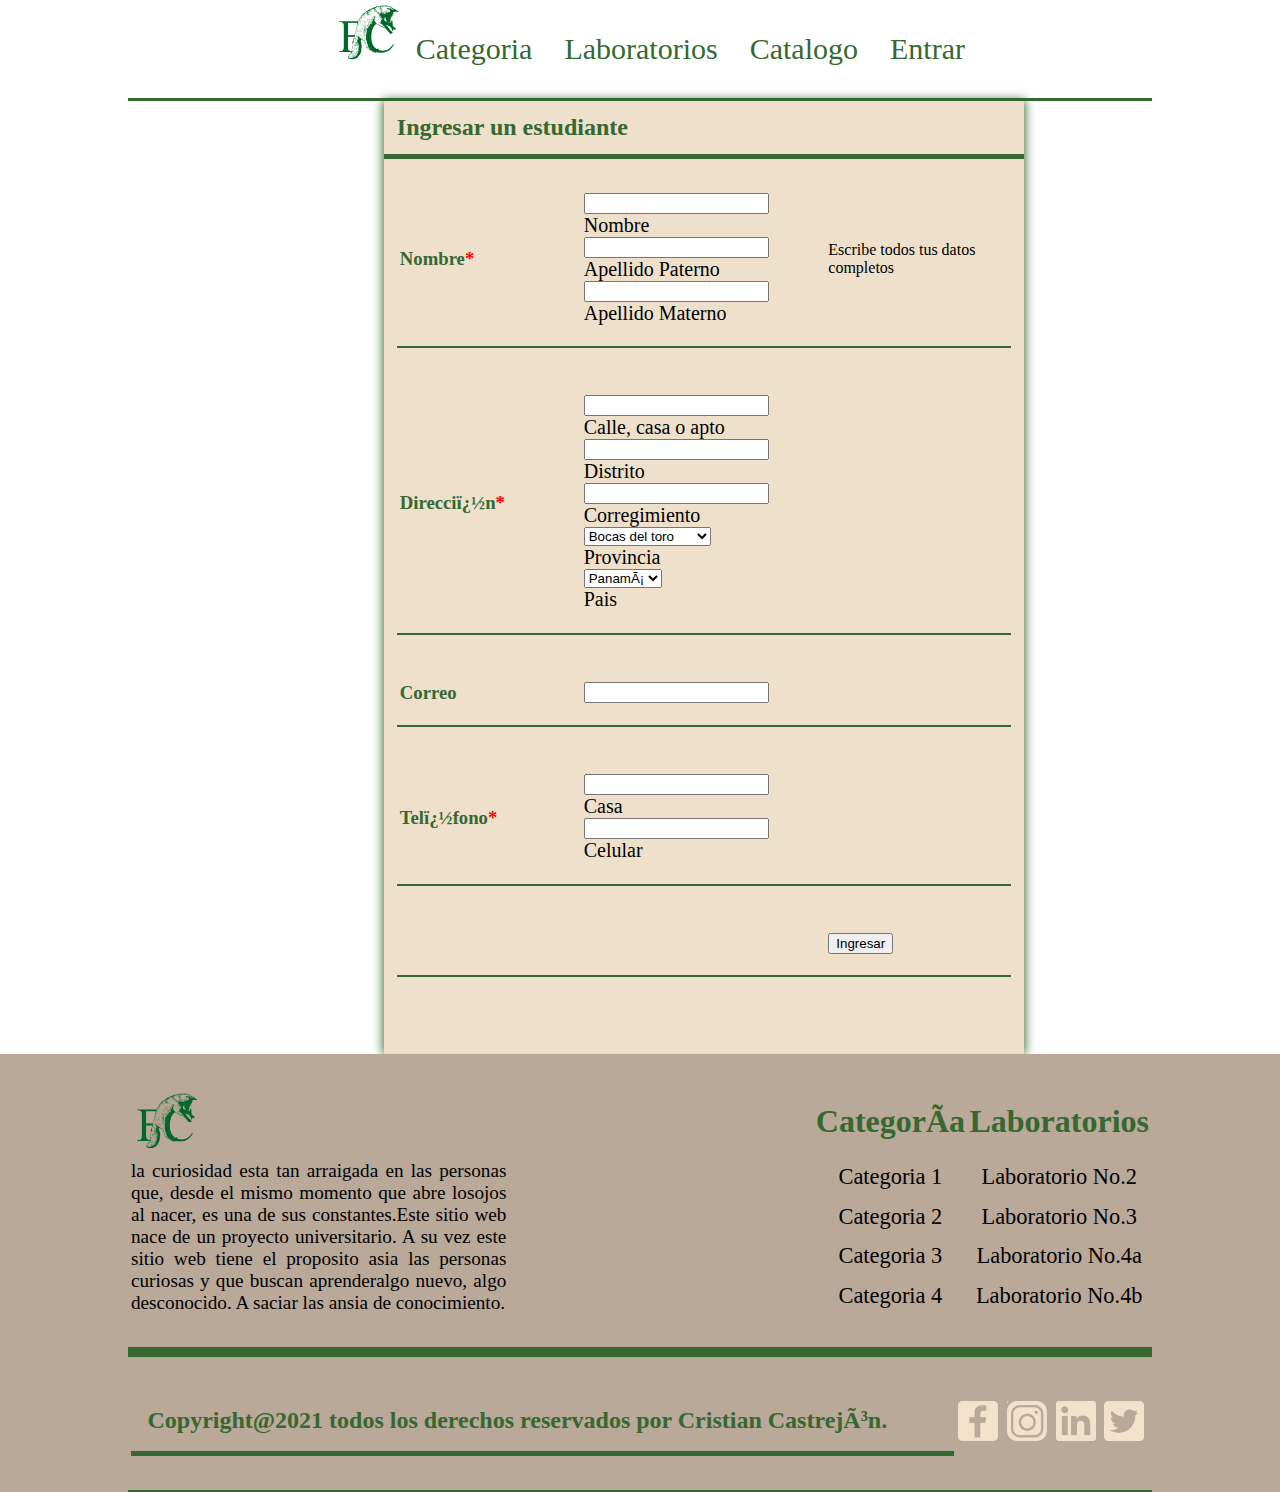
<file: paginas/laboratorio3.html>
<!DOCTYPE html>
<html>
<head>
<meta charset="ISO-8859-1">
<title>Laboratorio 3</title>
   <link rel="shortcut icon" href="../imagenes/zorrito.png" />
<link href="../css/laboratorio3.css" rel="stylesheet" type="text/css">
</head>
<body>
<header>
	<link href="../css/nav.css" rel="stylesheet" type="text/css">
	<nav>
		<ul class="contenedornav">
				 <li><a href="../index.html"><img src="../imagenes/zorrito.png" alt="logo"height="67"></a></li>
				 <li class="parte"><a >Categoria</a>
					 <ul class="lab">
						 <li ><a href="historia.html">Historia</a>
						 <li ><a href="ciencia.html">Ciencia</a>
						 <li ><a href="geografia.html">Geografía</a>
						 <li ><a href="cultura.html">Cultura</a>
					 </ul>
				 </li>
				 <li class="parte"><a >Laboratorios</a>
					 <ul class="lab">
						 <li ><a href="laboratori2.html">Laboratorio No. 2.2</a>
						 <li ><a href="laboratorio3.html">Laboratorio No. 3</a>
					 </ul>
				 </li>
				 <li class="parte"><a href="#">Catalogo</a></li>
				 <li class="parte"><a href="entrar.html">Entrar</a></li>
		</ul>
	</nav>
<main>
<form action="">
    <h2>Ingresar un estudiante</h2>    
    <div class="labsecion1">
        <table>
            <tr>
                <td rowspan="12" class="seccionlab1">
                    <h3>Nombre</h3>
                    <h3 class="aterisco">*</h3>
                </td>
                <td class="seccionlab2">
                    <input type="text">
                    <label for="">Nombre</label>
                    <input type="text">
                    <label for="">Apellido Paterno</label>
                    <input type="text">
                    <label for="">Apellido Materno</label>
                </td>
                <td rowspan="12" class="seccionlab1">Escribe todos tus datos completos</td>
            </tr>            
        </table>
    </div>
    <div class="labsecion1">
        <table>
            <tr>
                <td rowspan="12" class="seccionlab1">
                    <h3>Direcci�n</h3>
                    <h3 class="aterisco">*</h3>
                </td>
                <td class="seccionlab2">
                    <input type="text">
                    <label for="">Calle, casa o apto</label>
                    <input type="text">
                    <label for="">Distrito</label>
                    <input type="text">
                    <label for="">Corregimiento</label>
                    <select class="op">
                        <option>Bocas del toro</option>                                   
                        <option>Cocl�</option> 
                        <option>Col�n</option> 
                        <option>Chiriqui</option> 
                        <option>Chitre</option> 
                        <option>Herrera</option> 
                        <option>Panam�</option> 
                        <option>Panam� Oeste</option> 
                        <option>Veraguas</option> 
                        <option>Darien</option> 
                    </select>
                    <label for="">Provincia</label>
                    <select class="op">
                        <option>Panamá</option>
                        <option>Japon</option>
                        <option>Canada</option>
                        <option>Irlanda</option>
                        <option>Mexico</option>
                       
                    </select>
                    <label>Pais</label>
                </td>
                <td rowspan="12" class="seccionlab1"></td>
            </tr>            
        </table>
    </div>
    <div class="labsecion1">
        <table>
            <tr>
                <td rowspan="12" class="seccionlab1">
                    <h3>Correo</h3>
                </td>
                <td class="seccionlab2">
                    <input type="email">                
                </td>
                <td rowspan="12" class="seccionlab1"></td>
            </tr>            
        </table>
    </div>
    <div class="labsecion1">
        <table>
            <tr>
                <td rowspan="12" class="seccionlab1">
                    <h3>Tel�fono</h3>
                    <h3 class="aterisco">*</h3>
                </td>
                <td class="seccionlab2">
                    <input type="text">
                    <label for="">Casa</label>
                    <input type="text">
                    <label for="">Celular</label>
                </td>
                <td rowspan="12" class="seccionlab1"></td>
            </tr>            
        </table>
    </div>
    <div class="labsecion1">
        <table>
            <tr>
                <td rowspan="12" class="seccionlab1">
                </td>
                <td class="seccionlab2">
                                   
                </td>
                <td rowspan="12" class="seccionlab1">
                    <input type="submit" value="Ingresar">
                </td>
            </tr>            
        </table>
    </div>
</form>
</main>
</header>

<link href="../css/footer.css" rel="stylesheet" type="text/css">
<footer>
    <TABLE>
        <TR>
            <TH><img src="../imagenes/zorrito.png" alt="" width="10%"></TH>
            <TH class="texpie2">Categoría</TH>
            <TH class="texpie2">Laboratorios</TH>
        </TR>
        <TR>
            
            <TD class="texpie" ROWSPAN=4>la curiosidad esta tan arraigada en las personas que,
                desde el mismo momento que abre losojos al nacer,
               es una de sus constantes.Este sitio web nace de un proyecto universitario.
               A su vez este sitio web tiene el proposito asia las personas curiosas y que buscan aprenderalgo nuevo,
               algo desconocido. A saciar las ansia de conocimiento.</TD>
            <TD class="columnapie"><a class="pienlace" href="#">Categoria 1</a></TD><TD class="columnapie"><a class="pienlace" href="#">Laboratorio No.2</a></TD>
        </TR>
        <TR>
            <TD class="columnapie"><a class="pienlace" href="#">Categoria 2</a></TD> <TD class="columnapie"><a class="pienlace" href="#">Laboratorio No.3</a></TD>
        </TR>
        <TR>
            <TD class="columnapie"><a class="pienlace" href="#">Categoria 3</a></TD> <TD  class="columnapie"><a class="pienlace" href="#">Laboratorio No.4a</a></TD>
        </TR>
        <TR>
            <TD class="columnapie"><a class="pienlace" href="#">Categoria 4</a></TD> <TD class="columnapie"><a class="pienlace" href="#">Laboratorio No.4b</a></TD>
        </TR>
    </TABLE>
    <hr size="8px" color=#366831 />
    <table>
    <tr><td><h2 class="autor">Copyright@2021 todos los derechos reservados por Cristian Castrejón.</h2></td>
        <td><a href="#" ><img class="red-face" src="../imagenes/facebook1.png" alt="" width="40px"></a></td>
        <td><a href="#"><img src="../imagenes/instagram1.png" alt="" width="40px" class="red"></a></td>
        <td><a href="#"><img src="../imagenes/linkedin1.png" alt="" width="40px" class="red"></a></td>
        <td><a href="#"><img src="../imagenes/twitter1.png" alt="" width="40px" class="red"></a></td>
        </tr>
        
    </table>
</footer>
</body>
</html>
</file>
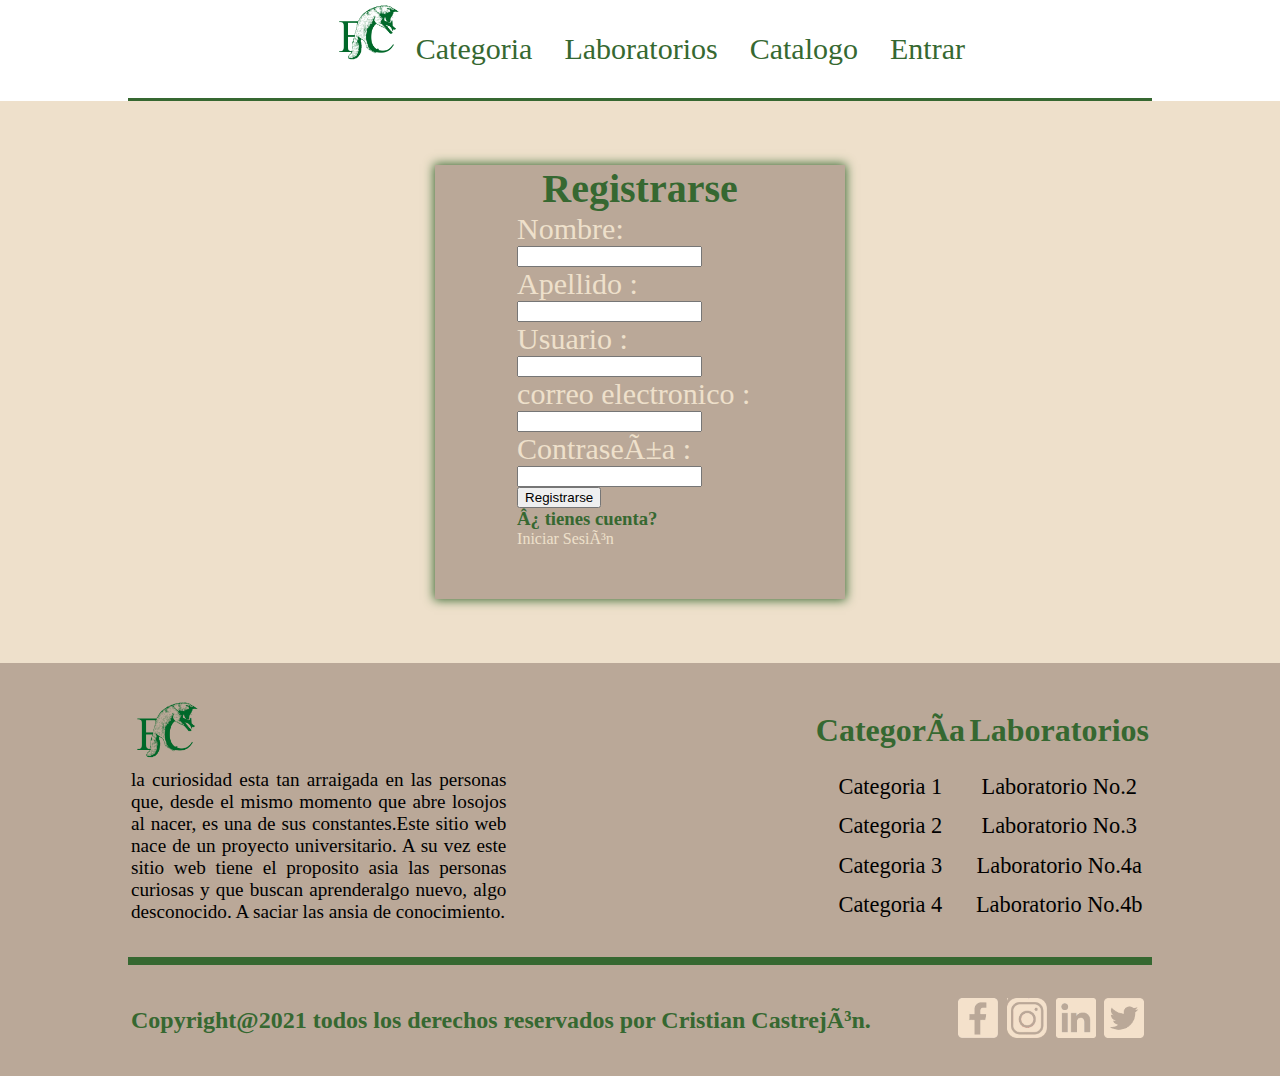
<file: paginas/registrarse.html>
<!DOCTYPE html>
<html>
<head>
<meta charset="ISO-8859-1">
<title>registrarse</title>
<link rel="shortcut icon" href="../imagenes/zorrito.png" />
<link href="../css/entrar.css" rel="stylesheet" type="text/css">
</head>
<body>
<header>
	<link href="../css/nav.css" rel="stylesheet" type="text/css">
	<nav>
		<ul class="contenedornav">
			<li><a href="../index.html"><img src="../imagenes/zorrito.png" alt="logo"height="67"></a></li>
				 <li class="parte"><a >Categoria</a>
					 <ul class="lab">
						 <li ><a href="historia.html">Historia</a>
						 <li ><a href="ciencia.html">Ciencia</a>
						 <li ><a href="geografia.html">Geografía</a>
						 <li ><a href="cultura.html">Cultura</a>
					 </ul>
				 </li>
				 <li class="parte"><a >Laboratorios</a>
					 <ul class="lab">
						 <li ><a href="laboratori2.html">Laboratorio No. 2.2</a>
						 <li ><a href="laboratorio3.html">Laboratorio No. 3</a>
					 </ul>
				 </li>
				 <li class="parte"><a href="#">Catalogo</a></li>
				 <li class="parte"><a href="entrar.html">Entrar</a></li>
		</ul>
	</nav>
<main>
	<form action="">
		<h2 class="titulof">Registrarse</h2>
		<label>Nombre:</label>
		<input type="text">
		<label>Apellido :</label>
		<input type="text">
		<label>Usuario :</label>
		<input type="text">
		<label>correo electronico :</label>
		<input type="email">
		<label>Contraseña :</label>
		<input type="password">
		<input type="submit" value="Registrarse">
		<h3>¿ tienes cuenta?</h3>
		<a class="regis" href="entrar.html">Iniciar Sesión</a>	
	</form>
</main>
</header>
<link href="../css/footer.css" rel="stylesheet" type="text/css">
<footer>
    <TABLE>
        <TR>
            <TH><img src="../imagenes/zorrito.png" alt="" width="10%"></TH>
            <TH class="texpie2">Categoría</TH>
            <TH class="texpie2">Laboratorios</TH>
        </TR>
        <TR>
            
            <TD class="texpie" ROWSPAN=4>la curiosidad esta tan arraigada en las personas que,
                desde el mismo momento que abre losojos al nacer,
               es una de sus constantes.Este sitio web nace de un proyecto universitario.
               A su vez este sitio web tiene el proposito asia las personas curiosas y que buscan aprenderalgo nuevo,
               algo desconocido. A saciar las ansia de conocimiento.</TD>
            <TD class="columnapie"><a class="pienlace" href="#">Categoria 1</a></TD><TD class="columnapie"><a class="pienlace" href="#">Laboratorio No.2</a></TD>
        </TR>
        <TR>
            <TD class="columnapie"><a class="pienlace" href="#">Categoria 2</a></TD> <TD class="columnapie"><a class="pienlace" href="#">Laboratorio No.3</a></TD>
        </TR>
        <TR>
            <TD class="columnapie"><a class="pienlace" href="#">Categoria 3</a></TD> <TD  class="columnapie"><a class="pienlace" href="#">Laboratorio No.4a</a></TD>
        </TR>
        <TR>
            <TD class="columnapie"><a class="pienlace" href="#">Categoria 4</a></TD> <TD class="columnapie"><a class="pienlace" href="#">Laboratorio No.4b</a></TD>
        </TR>
    </TABLE>
    <hr size="8px" color=#366831 />
    <table>
    <tr><td><h2 class="autor">Copyright@2021 todos los derechos reservados por Cristian Castrejón.</h2></td>
        <td><a href="#" ><img class="red-face" src="../imagenes/facebook1.png" alt="" width="40px"></a></td>
        <td><a href="#"><img src="../imagenes/instagram1.png" alt="" width="40px" class="red"></a></td>
        <td><a href="#"><img src="../imagenes/linkedin1.png" alt="" width="40px" class="red"></a></td>
        <td><a href="#"><img src="../imagenes/twitter1.png" alt="" width="40px" class="red"></a></td>
        </tr>
        
    </table>
</footer>
</body>
</html>
</file>
<file: css/post.css>
@charset "ISO-8859-1";

main{
	background: #EEE0CB;
	margin-left: 10%;
	margin-right: 10%;
	padding: 3%;
display: block;
}
h1{
	text-align: center;
	color: #366831;
	font-size: 500%;
}
.seccion-post{
	height: 100%;
	border-bottom: 3px solid #366831;
	overflow:hidden;  
}
.caja-post{
	padding: 2%;
	overflow:hidden; 
}
.post{
	width:30%;
	float: left;
	margin: 1%;
  border: #BAA898 5px double;
  border-top-left-radius: 20px;
  border-bottom-right-radius: 20px;
}
.titulo{
	color: #366831;
	text-align: center;
	font-size: 250%;
}
.descripcion{
	color: #366831;
	text-align: justify;
	padding: 5%;
	font-size: 150%;
}
.figura{
	width: 100%;
	height: 100%;
}
</file>
<file: css/nav.css>
@charset "ISO-8859-1";
nav{
	padding-left: 10%;
    padding-right:10%;
}
ul{
	list-style-type: none;
	 margin: 0%;
    padding: 0%;
    overflow: hidden;
}
li{
	float: left;
}
.lab a{
	    display: block;
	text-align: center;
	padding: 20% 5%;
	text-decoration: none;
	color:#366831;
}
.parte a{
	display: block;
	color:#366831;
	padding: 32px 16px;
	text-decoration: none;
	font-size: 30px;
}
li a:hover {
    background-color:#EEE0CB;
    color:#BAA898;
}
.contenedornav{
	border-bottom:3px solid #366831;
	padding-left: 20%;
}
.lab{
	display: none;
}
.lab li{
	float: none;
}
.lab li a{
	line-height: 50%;
	padding: 5% 0%;
	font-size: 150%
}
nav ul li:hover >ul{
	display: block;
}
/*
nav{
	padding-left: 10%;
    padding-right:10%;
}
ul{
	 list-style-type: none;
	 margin: 0%;
    padding: 0%;
    overflow: hidden;
}
li{
	float: left;

}
a{
	    display: block;
	text-align: center;
	padding: 20% 5%;
	text-decoration: none;
	color:#366831;
}
.parte a{
	display: block;
	color:#366831;
	padding: 32px 16px;
	text-decoration: none;
	font-size: 30px;
}
li a:hover {
    background-color:#EEE0CB;
    color:#BAA898;
}
.contenedornav{
	border-bottom:3px solid #366831;
	padding-left: 20%;
}
.lab{
	display: none;
}
.lab li{
	float: none;
}
.lab li a{
	line-height: 50%;
	padding: 5% 0%;
	font-size: 150%
}
nav ul li:hover >ul{
	display: block;
}
*/
</file>
<file: css/footer.css>
@charset "ISO-8859-1";
*{
	margin: 0%;
}
footer{
	background: #BAA898;
	padding-left: 10%;
	padding-right: 10%;  
}
table {
	width: 100%;
	padding-top: 3%;
    padding-bottom: 3%;
}
table tr th img{
	float: left;
}
.texpie{
	width: 70%;
	padding-right: 30%;
	text-align: justify;
	color:#000000 ;
	font-size: 120%;
}
.texpie2{
	width: 15%;
	font-size: 200%;
	color: #366831;
}
.autor{
	color: #366831;
}
.pienlace{
	text-decoration: none;
	color:#000000; 
}
.columnapie{
	text-align: center; 
    font-size: 140%; 
}
</file>
<file: css/entrar.css>
@charset "ISO-8859-1";
main{
	background: #EEE0CB;
	padding-left: 10%;
    padding-right:10%;
    display: block;
    padding-bottom: 5%;
    padding-top: 5%;
}
form{
	background: #BAA898;
	width: 40%;
	height: 100%;
	box-shadow: 0px 0px 10px 1px #366831;
	padding-bottom: 5%;
	margin-left: 30%;
}
label{
	color: #EEE0CB;
	display: flex;
	font-size: 30px;
	padding-left: 20%;
}
input {
	margin-left: 20%;
}
.titulof {
	font-size:40px;
	text-align: center;
	color: #366831;	
}
h3{
	color:#366831;
	padding-left: 20%;
}
.regis {
	padding-left: 20%;
	text-decoration: none;
	color: #EEE0CB;
}
/*main{
	background: #EEE0CB;
	margin-left: 10%;
	margin-right: 10%;
	padding: 5%;
}
form{
	background: #BAA898;
	width: 40%;
	height: 100%;
	box-shadow: 0px 0px 10px 1px #366831;
	padding-bottom: 5%;
	margin-left: 30%;
}
label{
	color: #EEE0CB;
	display: flex;
	font-size: 30px;
	padding-left: 20%;
}
input {
	margin-left: 20%;
}
.titulof {
	font-size:40px;
	text-align: center;
	color: #366831;	
}
h3{
	color:#366831;
	padding-left: 20%;
}
.regis {
	padding-left: 20%;
	text-decoration: none;
	color: #EEE0CB;
}*/
</file>
<file: css/laboratorio2.css>
@charset "ISO-8859-1";
footer{
    background: #EEE0CB;
    padding-left: 10%;
    padding-right:10%;
    float: left;
}
.F-abajo{
    padding-top: 0%;
    margin-top: 0%;
    overflow:hidden
}

.derechos{
    float: left;
    
}
.redes{
    float: right;
}
.box__footer{
    width: 35%;
    text-align: justify;
}
.box__footer2{
    padding-top: 2%;
    margin-left: 20%;
    width: 10%;
}
.container_footer{
    display: flex;
}

main{
    padding-left: 10%;
    padding-right:10%;
}
.formulario1{
    background: orange;
    height: 400px;
    width: 300px;
    padding: 10px;
    border: red 1px outset;
    border-right:red 2px outset;
}
.formulario1 label{
    display: block;
}
.cuadro{
    height: 100px;
}
.controls ,.tt{
    width: 90%;
}

.boton{
    margin-top: 10px;
    display: inline-block;
    width: 100px;
}
.mora{
    height: 400px;
    width: 430px;
    border: rgb(211, 18, 211) 5px dotted;
    background:  rgb(221, 107, 221);
    padding-top: 10px;
}
.formulario2 h2{
    color: blueviolet;
}
 .formulario2{
    width:80%;
    height: 90%;
	padding:16px;
	margin: auto;
	
	background-color:rgb(235, 179, 232);
    
}
.formulario2 label{
    width:100px;
	font-weight:bold;
	display:inline-block;
}
.tex2{
    width:120px;
	padding:3px 10px;
	border:1px solid #f6f6f6;
	border-radius:3px;
	background-color:#f6f6f6;
	margin:8px 0;
	display:inline-block; 
    
}
.caja{
    height: 40px;
    width: 60%;
}
.aceptar{
    margin-left: 30%;
}

.formulario3{
    width: 430px;
    padding: 5px;
    border: 3px solid black;
}

.nom{
    width: 20%;
}
.aa{
    width: 10%;
}
.o,.ww,.op{
    display: inline-block;
}
.op{
    width: 50%;
}
.mk{
    display: inline-block;
}
.hjk{
    display: inline-block;
}
.nb{
   display: block;
}

.cont,.cont1{
    width: 20%; 
    clear:both;
}
.titulo2{
    color: blue;
}

.tabla3, .trr, .tdd {
    border: 1px solid black;
    border-collapse:collapse ;
}

.form{
    padding: 1%;
    margin: 0px auto;   
}
.dos{
    float: left;
}
</file>
<file: css/laboratorio3.css>
h2{
    padding: 2%;
    color: #366831;
    border-bottom: #366831 solid 5px;
}
form{
	background: #EEE0CB;
	width: 50%;
	box-shadow: 0px 0px 10px 1px #366831;
	padding-bottom: 5%;
	margin-left: 30%;
}
label{
	
	display: flex;
	font-size: 20px;
}
h3{
    float: left;
    color: #366831;
}
.seccionlab1{
    width: 30%;
}
.labsecion1{
    padding: 2%;
    
}
.aterisco{
    color: red;
}
table{
    width: 100%;
    border-bottom: #366831 solid 2px;
    padding-top: 1%;
}
table:hover{
    background: #BAA898;
    color: #EEE0CB;
}
</file>
